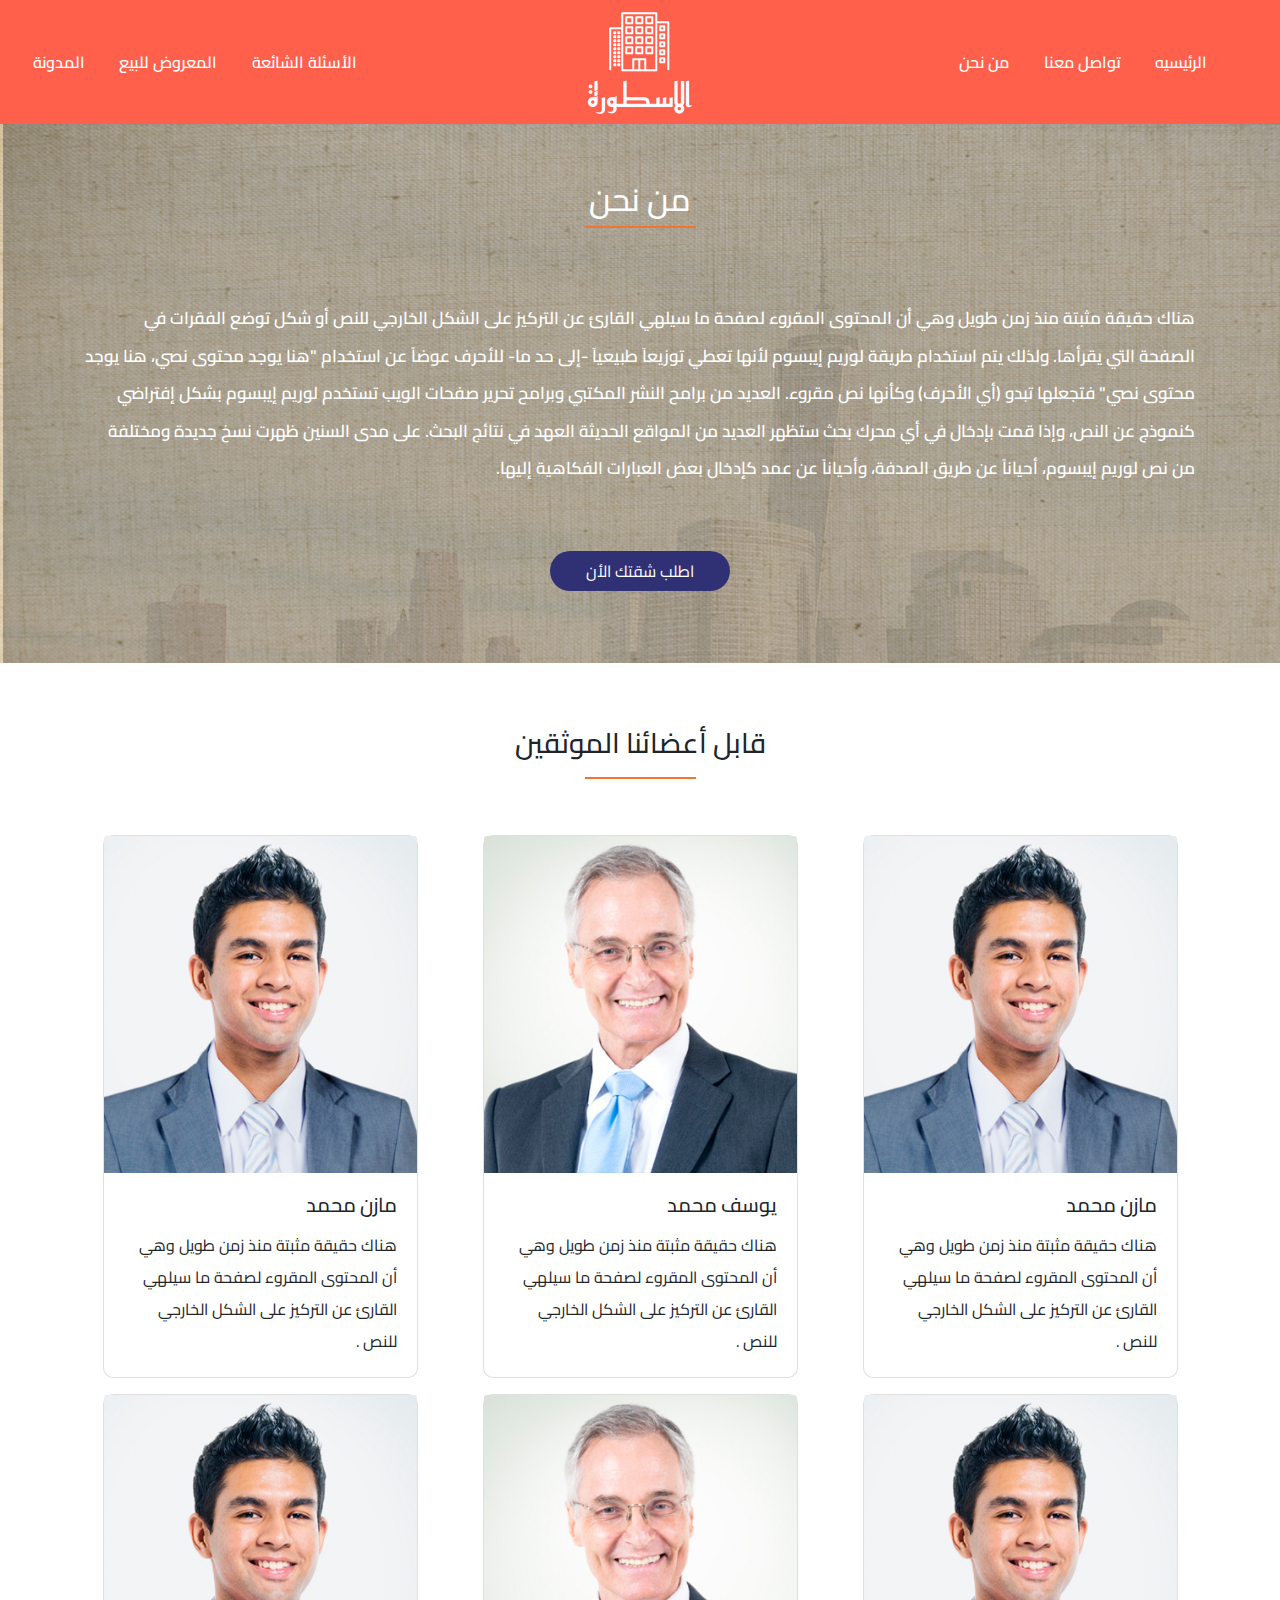
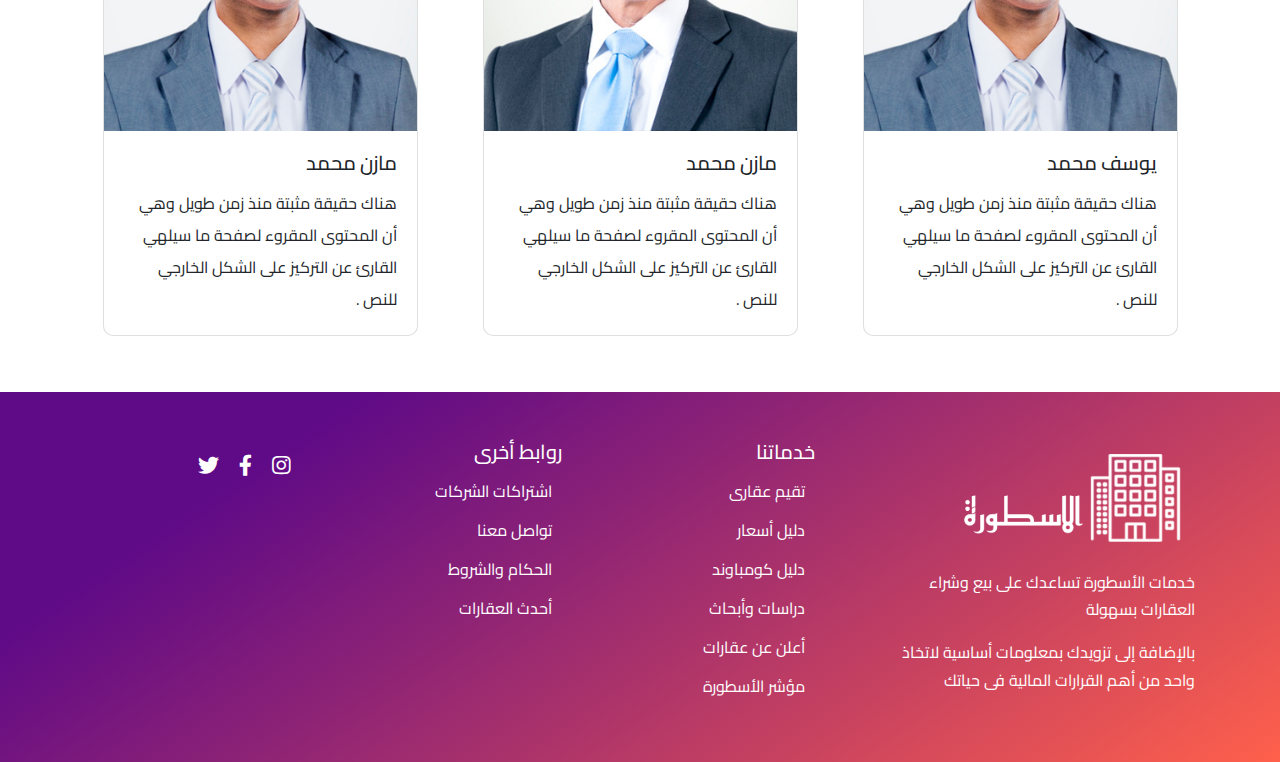
<file: about.html>
<!DOCTYPE html>
<html lang="en">
<head>
    <meta charset="UTF-8">
    <meta name="viewport" content="width=device-width, initial-scale=1.0">
    <meta http-equiv="X-UA-Compatible" content="ie=edge">
   <!--bootstrap file css-->
   <link rel="stylesheet" href="css/bootstrap.min.css">
   <!--google-font-->
   <link href="https://fonts.googleapis.com/css?family=Cairo:400,600,700&display=swap" rel="stylesheet">
    <!--fancybox-->
   <link rel="stylesheet" type="text/css" href="css/jquery.fancybox.min.css">
   <!--main file css-->
   <link rel="stylesheet" href="css/all.min.css">
   <link rel="stylesheet" href="css/style.css">
    <title>الأسطورة</title>
</head>
<body>
    <!--loading page-->
    <div class="loading-page">
        <div class="spinner">
            <div class="dot1"></div>
            <div class="dot2"></div>
        </div>
    </div>
     <!--Main header-->
    <header class="main-header about-header">
        <!--navbar-->
        <nav class="navbar navbar-expand-lg navbar-light">
        <!--logo-->
        <a class="brand2 navbar-brand" href="#"><img src="images/imgs/logo2.png" class="img-fluid" alt="logo-img"/></a>
        <button class="navbar-toggler" type="button" data-toggle="collapse" data-target="#navbarSupportedContent" aria-controls="navbarSupportedContent" aria-expanded="false" aria-label="Toggle navigation">
            <span class="navbar-toggler-icon"></span>
        </button>
        <!--Navbar links-->
        <div class="collapse navbar-collapse" id="navbarSupportedContent">
            <ul class="navbar-nav ml-auto">
                <li class="nav-item active">
                <a class="nav-link" href="index.html">الرئيسيه <span class="sr-only">(current)</span></a>
                </li>
                <li class="nav-item">
                <a class="nav-link" href="#">تواصل معنا</a>
                </li>
                <li class="nav-item">
                <a class="nav-link" href="about.html">من نحن</a>
                </li>
            </ul>
            <ul class="navbar-nav mr-right">
                <li class="nav-item">
                <a class="nav-link" href="popular-asks.html">الأسئلة الشائعة <span class="sr-only">(current)</span></a>
                </li>
                <li class="nav-item">
                <a class="nav-link" href="for-sales.html">المعروض للبيع</a>
                </li>
                <li class="nav-item">
                <a class="nav-link" href="#">المدونة</a>
                </li>
            </ul>        
        </div><!--End Navbar links-->
        </nav><!--End Navbar-->
    </header><!--End Main Header-->
    <!--About section-->
    <section class="about py-5 text-center">
        <div class="container">
            <h2 class="my-2 text-center">من نحن</h2>
            <div class="hr-line mt-1 mb-md-5 mx-auto"></div>
            <p class="py-4 text-right">
            هناك حقيقة مثبتة منذ زمن طويل وهي أن المحتوى المقروء لصفحة ما سيلهي القارئ عن التركيز على
                الشكل الخارجي للنص أو شكل توضع الفقرات في الصفحة التي يقرأها. 
                ولذلك يتم استخدام
                طريقة لوريم إيبسوم لأنها تعطي توزيعاَ طبيعياَ -إلى حد ما- للأحرف عوضاً عن استخدام
                "هنا يوجد محتوى نصي، هنا يوجد محتوى نصي" فتجعلها تبدو (أي الأحرف) وكأنها
                نص مقروء. العديد من برامح النشر المكتبي وبرامح تحرير صفحات الويب تستخدم لوريم إيبسوم بشكل
                إفتراضي كنموذج عن النص، وإذا قمت بإدخال
                في أي محرك بحث ستظهر العديد من المواقع الحديثة العهد في نتائج البحث. على مدى السنين ظهرت نسخ جديدة 
            ومختلفة من نص لوريم إيبسوم، أحياناً عن طريق الصدفة، وأحياناً عن عمد كإدخال بعض العبارات الفكاهية إليها.
            </p>
            <button class="btn btn-bg my-md-4">اطلب شقتك الأن</button>
        </div>
    </section>
    <!--our-team section-->
    <section class="our-team text-right py-5">
        <div class="container">
            <h3 class="text-center my-3">قابل أعضائنا الموثقين</h3>
            <div class="hr-line mt-1 mb-5 mx-auto"></div>
            <div class="row">
                <div class="col-md-4 my-2">
                    <div class="card">
                        <img src="images/imgs/0.jpg" class="card-img-top img-fluid" alt="our-team-img">
                        <div class="card-body">
                            <h5 class="card-title">مازن محمد</h5>
                            <p class="card-text">هناك حقيقة مثبتة منذ زمن طويل وهي أن المحتوى المقروء لصفحة ما سيلهي القارئ عن التركيز على
                                الشكل الخارجي للنص . 
                             </p>
                        </div>
                    </div>
                </div>
                <div class="col-md-4 my-2">
                    <div class="card">
                        <img src="images/imgs/1.jpg" class="card-img-top img-fluid" alt="our-team-img">
                        <div class="card-body">
                            <h5 class="card-title">يوسف محمد</h5>
                            <p class="card-text">هناك حقيقة مثبتة منذ زمن طويل وهي أن المحتوى المقروء لصفحة ما سيلهي القارئ عن التركيز على
                                الشكل الخارجي للنص . 
                                </p>
                        </div>
                    </div>
                </div>
                <div class="col-md-4 my-2">
                    <div class="card">
                        <img src="images/imgs/0.jpg" class="card-img-top img-fluid" alt="our-team-img">
                        <div class="card-body">
                            <h5 class="card-title">مازن محمد</h5>
                            <p class="card-text">هناك حقيقة مثبتة منذ زمن طويل وهي أن المحتوى المقروء لصفحة ما سيلهي القارئ عن التركيز على
                                الشكل الخارجي للنص . 
                                </p>
                        </div>
                    </div>
                </div>
                <div class="col-md-4 my-2">
                    <div class="card">
                        <img src="images/imgs/0.jpg" class="card-img-top img-fluid" alt="our-team-img">
                        <div class="card-body">
                            <h5 class="card-title">يوسف محمد</h5>
                            <p class="card-text">هناك حقيقة مثبتة منذ زمن طويل وهي أن المحتوى المقروء لصفحة ما سيلهي القارئ عن التركيز على
                                الشكل الخارجي للنص . 
                                </p>
                        </div>
                    </div>
                </div>
                <div class="col-md-4 my-2">
                    <div class="card">
                        <img src="images/imgs/1.jpg" class="card-img-top img-fluid" alt="our-team-img">
                        <div class="card-body">
                            <h5 class="card-title">مازن محمد</h5>
                            <p class="card-text">هناك حقيقة مثبتة منذ زمن طويل وهي أن المحتوى المقروء لصفحة ما سيلهي القارئ عن التركيز على
                                الشكل الخارجي للنص . 
                            </p>
                        </div>
                    </div>
                </div>
                <div class="col-md-4 my-2">
                    <div class="card">
                        <img src="images/imgs/0.jpg" class="card-img-top img-fluid" alt="our-team-img">
                        <div class="card-body">
                            <h5 class="card-title">مازن محمد</h5>
                            <p class="card-text">هناك حقيقة مثبتة منذ زمن طويل وهي أن المحتوى المقروء لصفحة ما سيلهي القارئ عن التركيز على
                                الشكل الخارجي للنص . 
                                </p>
                        </div>
                    </div>
                </div>
            </div>
        </div>
    </section>
    <!--footer section-->
    <footer class="py-5 text-right">
        <div class="container">
            <div class="row">
                <div class="col-md-4">
                <img src="images/imgs/footer-logo.png" alt="footer-logo">
                <p>خدمات الأسطورة تساعدك على بيع وشراء العقارات بسهولة</p>
                <p>بالإضافة إلى تزويدك بمعلومات أساسية لاتخاذ واحد من أهم القرارات المالية فى حياتك</p>
                </div>
                <div class="col-md-8">
                <div class="row">
                    <div class="col-md-4">
                        <h5>خدماتنا</h5>
                        <ul class="list-unstyled">
                            <li><a href="">تقيم عقارى</a></li>
                            <li><a href="">دليل أسعار</a></li>
                            <li><a href="">دليل كومباوند</a></li>
                            <li><a href="">دراسات وأبحاث</a></li>
                            <li><a href="">أعلن عن عقارات</a></li>
                            <li><a href="">مؤشر الأسطورة</a></li>
                        </ul>
                    </div>
                        <div class="col-md-4">
                            <h5>روابط أخرى</h5>
                            <ul class="list-unstyled">
                                <li><a href="">اشتراكات الشركات</a></li>
                                <li><a href="">تواصل معنا</a></li>
                                <li><a href="">الحكام والشروط</a></li>
                                <li><a href="">أحدث العقارات</a></li>
                            </ul>
                        </div>
                    <div class="col-md-4">
                        <ul class="list-unstyled">
                            <li class="d-inline-block mx-2"><a class="insta" href=""><i class="fab fa-instagram"></i></a></li>
                            <li class="d-inline-block mx-2"><a class="facebook" href=""><i class="fab fa-facebook-f"></i></a></li>
                            <li class="d-inline-block mx-2"><a class="twitter" href=""><i class="fab fa-twitter"></i></a></li>
                        </ul>
                    </div>
                </div>
            </div><!--End row-->
        </div><!--End container-->
    </footer><!--End footer-->
    <!--jquery/bootstrap/main file js-->
    <script src="js/jquery-3.3.1.min.js"></script>
    <script src="js/rangeslider.min.js"></script>
    <script src="js/jquery.fancybox.min.js"></script>
    <script src="js/popper.min.js"></script>
    <script src="js/bootstrap.min.js"></script>
    <script src="js/main.js"></script>
</body>
</html>
</file>
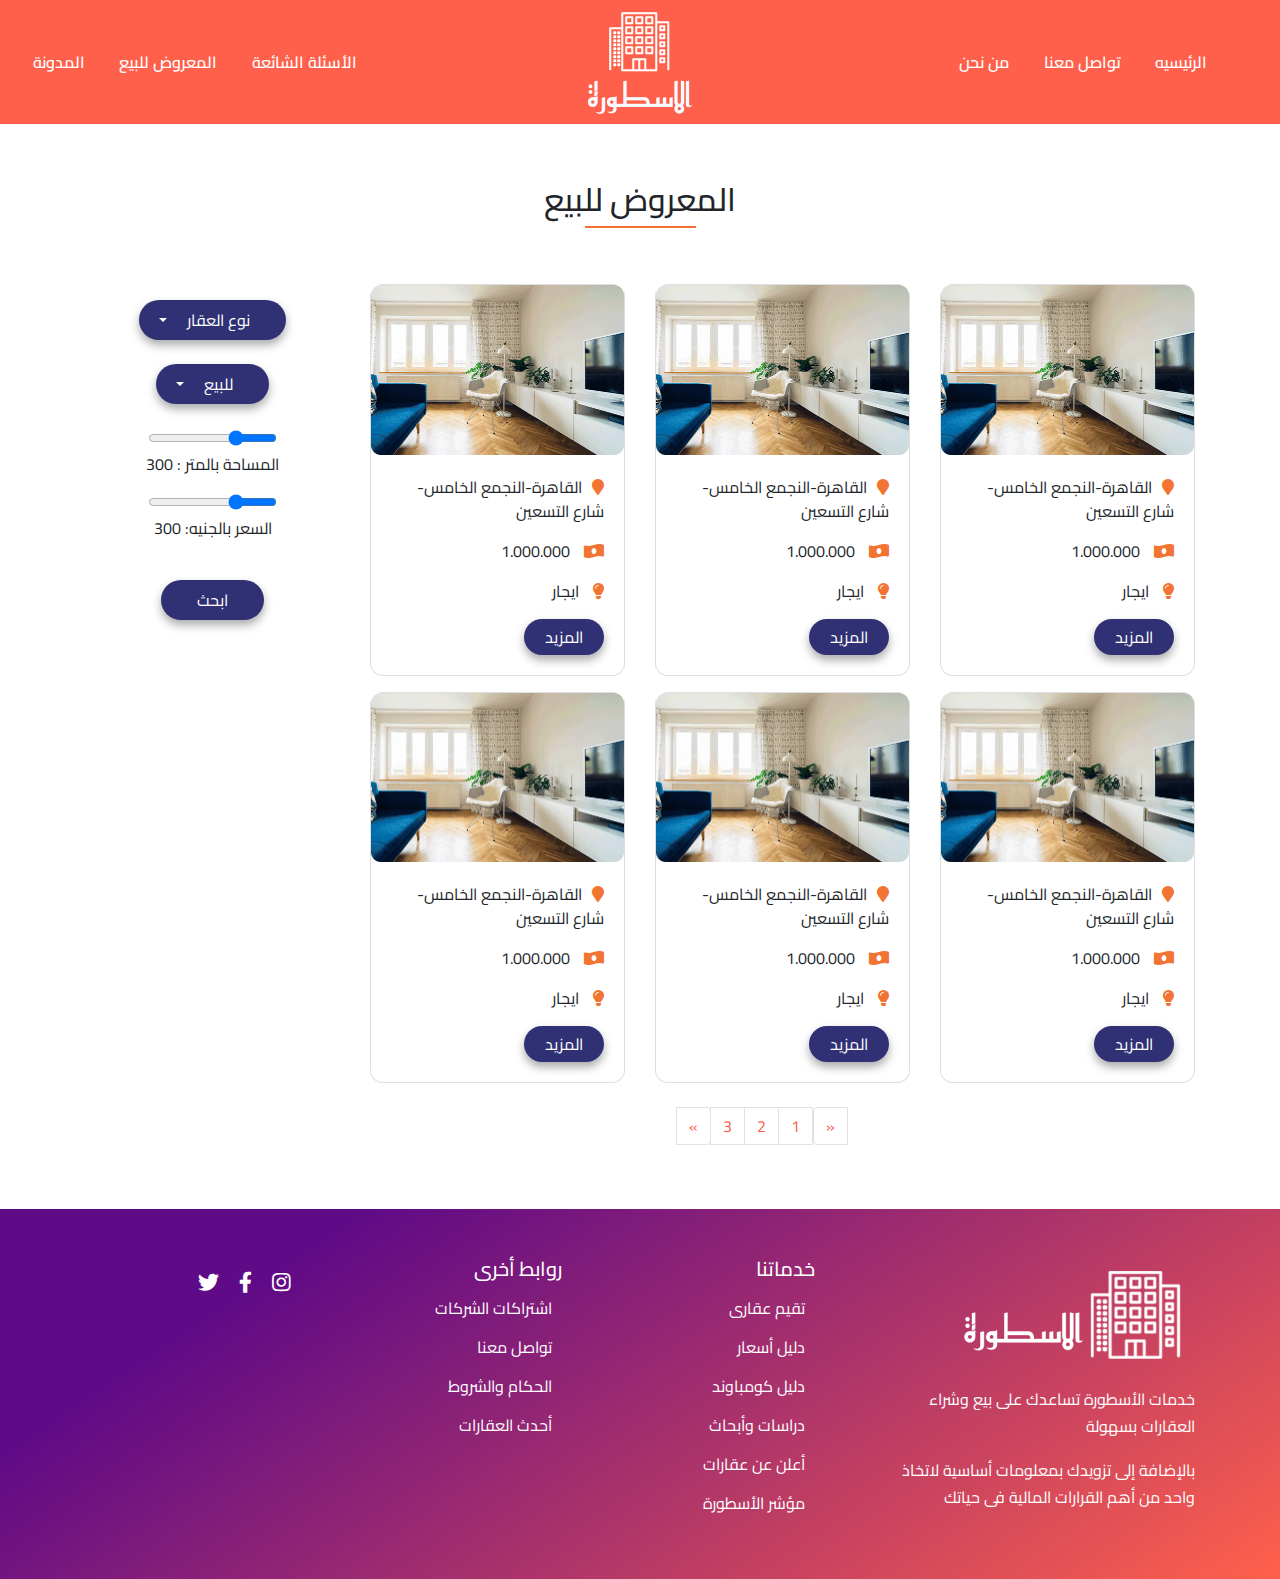
<file: for-sales.html>
<!DOCTYPE html>
<html lang="en">
<head>
    <meta charset="UTF-8">
    <meta name="viewport" content="width=device-width, initial-scale=1.0">
    <meta http-equiv="X-UA-Compatible" content="ie=edge">
    <!--bootstrap file css-->
    <link rel="stylesheet" href="css/bootstrap.min.css">
    <!--google-font-->
    <link href="https://fonts.googleapis.com/css?family=Cairo:400,600,700&display=swap" rel="stylesheet">
     <!--fancybox-->
    <link rel="stylesheet" type="text/css" href="css/jquery.fancybox.min.css">
    <!--main file css-->
    <link rel="stylesheet" href="css/all.min.css">
    <link rel="stylesheet" href="css/style.css">
    <title>الأسطورة</title>
</head>
<body>
    <!--loading page-->
    <div class="loading-page">
        <div class="spinner">
            <div class="dot1"></div>
            <div class="dot2"></div>
        </div>
    </div>
    <!--Main header-->
    <header class="main-header about-header">
        <!--navbar-->
        <nav class="navbar navbar-expand-lg navbar-light">
        <!--logo-->
        <a class="brand2 navbar-brand" href="#"><img src="images/imgs/logo2.png" class="img-fluid" alt="logo-img"/></a>
        <button class="navbar-toggler" type="button" data-toggle="collapse" data-target="#navbarSupportedContent" aria-controls="navbarSupportedContent" aria-expanded="false" aria-label="Toggle navigation">
            <span class="navbar-toggler-icon"></span>
        </button>
        <!--Navbar links-->
        <div class="collapse navbar-collapse" id="navbarSupportedContent">
            <ul class="navbar-nav ml-auto">
                <li class="nav-item active">
                <a class="nav-link" href="index.html">الرئيسيه <span class="sr-only">(current)</span></a>
                </li>
                <li class="nav-item">
                <a class="nav-link" href="#">تواصل معنا</a>
                </li>
                <li class="nav-item">
                <a class="nav-link" href="about.html">من نحن</a>
                </li>
            </ul>
            <ul class="navbar-nav mr-right">
                <li class="nav-item">
                <a class="nav-link" href="popular-asks.html">الأسئلة الشائعة <span class="sr-only">(current)</span></a>
                </li>
                <li class="nav-item">
                <a class="nav-link" href="for-sales.html">المعروض للبيع</a>
                </li>
                <li class="nav-item">
                <a class="nav-link" href="#">المدونة</a>
                </li>
            </ul>        
        </div><!--End Navbar links-->
        </nav><!--End Navbar-->
    </header><!--End Main Header-->
    <!--items-for-sale section-->
    <section class="items-for-sale py-5 text-right">
        <div class="container">
            <h2 class="my-2 text-center">المعروض للبيع</h2>
            <div class="hr-line mt-1 mb-5 mx-auto"></div>
            <div class="row">
                <div class="col-md-9">
                    <div class="row">
                        <div class="col-md-6 col-lg-4 py-2">
                            <div class="card">
                                <img src="images/imgs/sell.gif" class="card-img-top img-fluid" alt="for-sell">
                                <div class="card-body">
                                    <address><i class="fas fa-map-marker"></i><span>القاهرة-النجمع الخامس-شارع التسعين</span></address>
                                    <p><i class="fas fa-money-bill-wave-alt"></i><span> 1.000.000</span></p>
                                    <p><i class="fas fa-lightbulb"></i><span> ايجار</span></p>
                                    <a href="land-mark.html" class="btn btn-bg">المزيد</a>
                                </div>
                            </div>
                        </div>
                        <div class="col-md-6 col-lg-4 py-2">
                            <div class="card">
                                <img src="images/imgs/sell.gif" class="card-img-top img-fluid" alt="for-sell">
                                <div class="card-body">
                                    <address><i class="fas fa-map-marker"></i><span>القاهرة-النجمع الخامس-شارع التسعين</span></address>
                                    <p><i class="fas fa-money-bill-wave-alt"></i><span> 1.000.000</span></p>
                                    <p><i class="fas fa-lightbulb"></i><span> ايجار</span></p>
                                    <a href="land-mark.html" class="btn btn-bg">المزيد</a>
                                </div>
                            </div>
                        </div>
                        <div class="col-md-6 col-lg-4 py-2">
                            <div class="card">
                                <img src="images/imgs/sell.gif" class="card-img-top img-fluid" alt="for-sell">
                                <div class="card-body">
                                    <address><i class="fas fa-map-marker"></i><span>القاهرة-النجمع الخامس-شارع التسعين</span></address>
                                    <p><i class="fas fa-money-bill-wave-alt"></i><span> 1.000.000</span></p>
                                    <p><i class="fas fa-lightbulb"></i><span> ايجار</span></p>
                                    <a href="land-mark.html" class="btn btn-bg">المزيد</a>
                                </div>
                            </div>
                        </div>
                        <div class="col-md-6 col-lg-4 py-2">
                            <div class="card">
                                <img src="images/imgs/sell.gif" class="card-img-top img-fluid" alt="for-sell">
                                <div class="card-body">
                                    <address><i class="fas fa-map-marker"></i><span>القاهرة-النجمع الخامس-شارع التسعين</span></address>
                                    <p><i class="fas fa-money-bill-wave-alt"></i><span> 1.000.000</span></p>
                                    <p><i class="fas fa-lightbulb"></i><span> ايجار</span></p>
                                    <a href="land-mark.html" class="btn btn-bg">المزيد</a>
                                </div>
                            </div>
                        </div>
                        <div class="col-md-6 col-lg-4 py-2">
                            <div class="card">
                                <img src="images/imgs/sell.gif" class="card-img-top img-fluid" alt="for-sell">
                                <div class="card-body">
                                    <address><i class="fas fa-map-marker"></i><span>القاهرة-النجمع الخامس-شارع التسعين</span></address>
                                    <p><i class="fas fa-money-bill-wave-alt"></i><span> 1.000.000</span></p>
                                    <p><i class="fas fa-lightbulb"></i><span> ايجار</span></p>
                                    <a href="land-mark.html" class="btn btn-bg">المزيد</a>
                                </div>
                            </div>
                        </div>
                        <div class="col-md-6 col-lg-4 py-2">
                            <div class="card">
                                <img src="images/imgs/sell.gif" class="card-img-top img-fluid" alt="for-sell">
                                <div class="card-body">
                                    <address><i class="fas fa-map-marker"></i><span>القاهرة-النجمع الخامس-شارع التسعين</span></address>
                                    <p><i class="fas fa-money-bill-wave-alt"></i><span> 1.000.000</span></p>
                                    <p><i class="fas fa-lightbulb"></i><span> ايجار</span></p>
                                    <a href="land-mark.html" class="btn btn-bg">المزيد</a>
                                </div>
                            </div>
                        </div>
                    </div><!--End row-->
                     <!--pagination-->
                     <nav aria-label="Page navigation example">
                        <ul class="pagination justify-content-center my-3">
                            <li class="page-item">
                            <a class="page-link" href="#" aria-label="Previous">
                                <span aria-hidden="true">&laquo;</span>
                            </a>
                            </li>
                            <li class="page-item"><a class="page-link" href="#">1</a></li>
                            <li class="page-item"><a class="page-link" href="#">2</a></li>
                            <li class="page-item"><a class="page-link" href="#">3</a></li>
                            <li class="page-item">
                            <a class="page-link" href="#" aria-label="Next">
                                <span aria-hidden="true">&raquo;</span>
                            </a>
                            </li>
                        </ul>
                    </nav>
                </div><!--End col-md-9-->
                <div class="col-md-3 text-center">
                    <div class="text-center my-4">
                        <button class="btn btn-bg dropdown-toggle" data-toggle="dropdown" aria-haspopup="true" aria-expanded="false">
                            نوع العقار</button>
                        <div class="dropdown-menu text-right">
                            <a class="dropdown-item" href="#">شقق</a>
                            <a class="dropdown-item" href="#">فيلات</a>
                            <a class="dropdown-item" href="#">شاليهات</a>
                            <a class="dropdown-item" href="#">سكنى</a>
                            <a class="dropdown-item" href="#">كومباوند</a>
                        </div>
                    </div>
                    <div class="text-center my-4">
                        <button class="btn btn-bg dropdown-toggle" data-toggle="dropdown" aria-haspopup="true" aria-expanded="false">
                                للبيع</button>
                        <div class="dropdown-menu text-right">
                            <a class="dropdown-item" href="#">للبيع</a>
                            <a class="dropdown-item" href="#">للإيجار</a>
                        </div>
                    </div>
                    <div><input id="inpDistance" type="range" min="10" max="1000" step="10" value="300" data-orientation="vertical" />
                        <p id="outputDist"></p>
                    </div>
                    <div><input id="inpPrice" type="range" min="10" max="1000" step="10" value="300" data-orientation="vertical" />
                        <p id="outputPrice"></p>
                    </div>
                    <div class="text-center"><a href="services.html" class="btn btn-bg my-4">ابحث</a></div>
                </div>
            </div><!--End row-->
        </div><!--End Container-->
    </section><!--End section-->
    <!--footer section-->
    <footer class="py-5 text-right">
        <div class="container">
          <div class="row">
            <div class="col-md-4">
              <img src="images/imgs/footer-logo.png" alt="footer-logo">
              <p>خدمات الأسطورة تساعدك على بيع وشراء العقارات بسهولة</p>
              <p>بالإضافة إلى تزويدك بمعلومات أساسية لاتخاذ واحد من أهم القرارات المالية فى حياتك</p>
            </div>
            <div class="col-md-8">
                <div class="row">
                    <div class="col-md-4">
                        <h5>خدماتنا</h5>
                        <ul class="list-unstyled">
                            <li><a href="">تقيم عقارى</a></li>
                            <li><a href="">دليل أسعار</a></li>
                            <li><a href="">دليل كومباوند</a></li>
                            <li><a href="">دراسات وأبحاث</a></li>
                            <li><a href="">أعلن عن عقارات</a></li>
                            <li><a href="">مؤشر الأسطورة</a></li>
                        </ul>
                    </div>
                    <div class="col-md-4">
                        <h5>روابط أخرى</h5>
                        <ul class="list-unstyled">
                            <li><a href="">اشتراكات الشركات</a></li>
                            <li><a href="">تواصل معنا</a></li>
                            <li><a href="">الحكام والشروط</a></li>
                            <li><a href="">أحدث العقارات</a></li>
                        </ul>
                    </div>
                    <div class="col-md-4">
                        <ul class="list-unstyled">
                            <li class="d-inline-block mx-2"><a class="insta" href=""><i class="fab fa-instagram"></i></a></li>
                            <li class="d-inline-block mx-2"><a class="facebook" href=""><i class="fab fa-facebook-f"></i></a></li>
                            <li class="d-inline-block mx-2"><a class="twitter" href=""><i class="fab fa-twitter"></i></a></li>
                        </ul>
                    </div>
                </div><!--End row-->
            </div><!--End col-md-8-->
          </div><!--End row-->
        </div><!--End container-->
    </footer><!--End footer-->
    <!--jquery/bootstrap/main file js-->
    <script src="js/jquery-3.3.1.min.js"></script>
    <script src="js/rangeslider.min.js"></script>
    <script src="js/popper.min.js"></script>
    <script src="js/bootstrap.min.js"></script>
    <script src="js/main.js"></script>
</body>
</html>
</file>
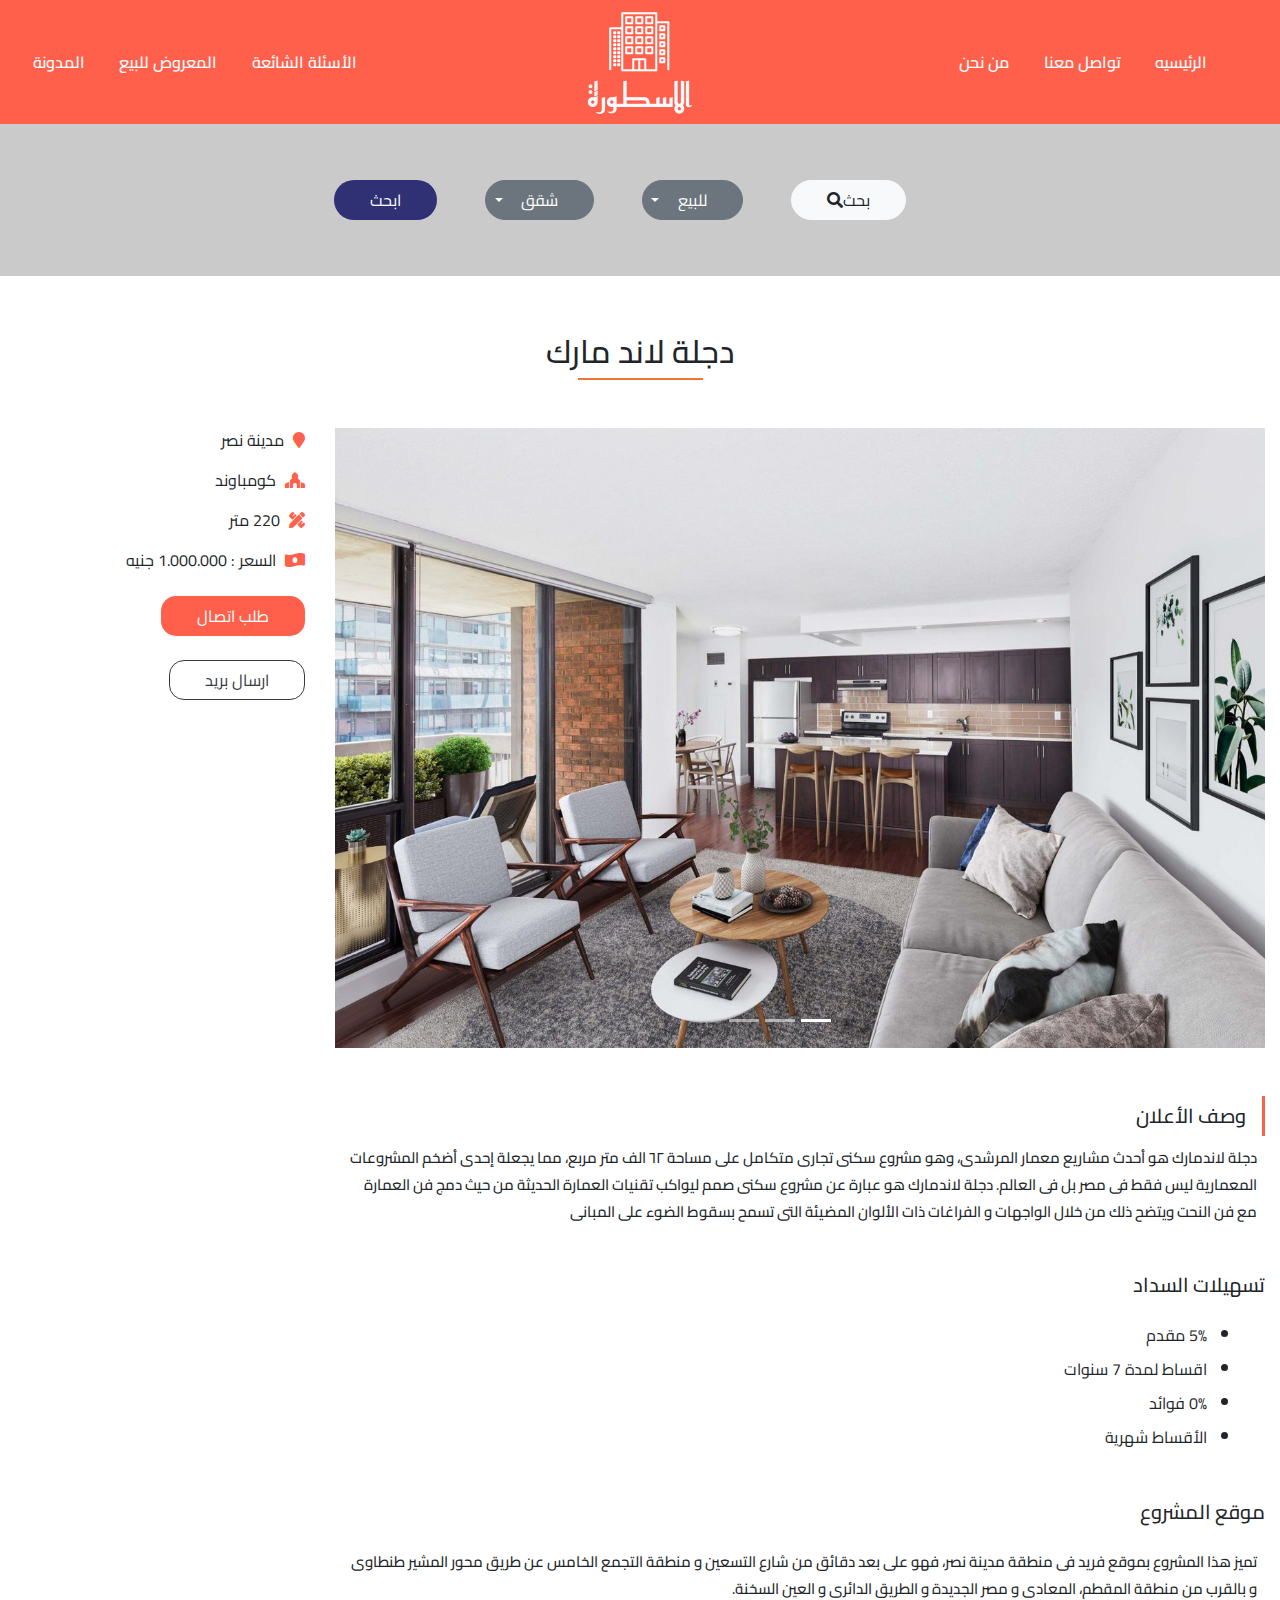
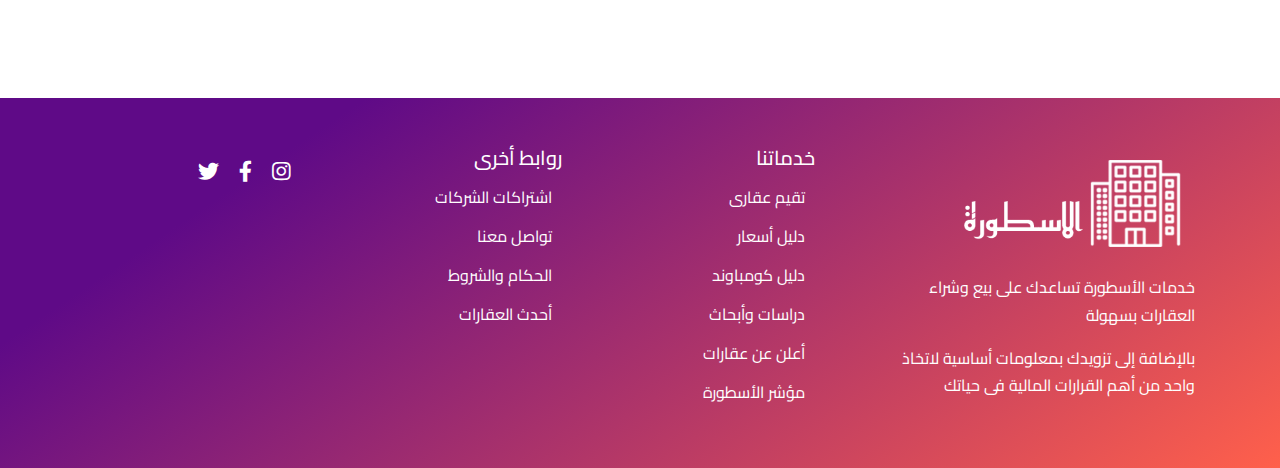
<file: land-mark.html>
<!DOCTYPE html>
<html lang="en">
<head>
    <meta charset="UTF-8">
    <meta name="viewport" content="width=device-width, initial-scale=1.0">
    <meta http-equiv="X-UA-Compatible" content="ie=edge">
    <!--bootstrap file css-->
    <link rel="stylesheet" href="css/bootstrap.min.css">
    <!--google-font-->
    <link href="https://fonts.googleapis.com/css?family=Cairo:400,600,700&display=swap" rel="stylesheet">
     <!--fancybox-->
    <link rel="stylesheet" type="text/css" href="css/jquery.fancybox.min.css">
    <!--main file css-->
    <link rel="stylesheet" href="css/all.min.css">
    <link rel="stylesheet" href="css/style.css">
    <title>الأسطورة</title>
</head>
<body>
  <!--loading page-->
  <div class="loading-page">
    <div class="spinner">
        <div class="dot1"></div>
        <div class="dot2"></div>
    </div>
  </div>
  <!--Main header-->
  <header class="main-header about-header">
    <!--navbar-->
    <nav class="navbar navbar-expand-lg navbar-light">
      <!--logo-->
      <a class="brand2 navbar-brand" href="#"><img src="images/imgs/logo2.png" class="img-fluid" alt="logo-img"/></a>
      <button class="navbar-toggler" type="button" data-toggle="collapse" data-target="#navbarSupportedContent" aria-controls="navbarSupportedContent" aria-expanded="false" aria-label="Toggle navigation">
          <span class="navbar-toggler-icon"></span>
      </button>
      <!--Navbar links-->
      <div class="collapse navbar-collapse" id="navbarSupportedContent">
        <ul class="navbar-nav ml-auto">
          <li class="nav-item active">
          <a class="nav-link" href="index.html">الرئيسيه <span class="sr-only">(current)</span></a>
          </li>
          <li class="nav-item">
          <a class="nav-link" href="#">تواصل معنا</a>
          </li>
          <li class="nav-item">
          <a class="nav-link" href="about.html">من نحن</a>
          </li>
        </ul>
        <ul class="navbar-nav mr-right">
          <li class="nav-item">
            <a class="nav-link" href="popular-asks.html">الأسئلة الشائعة <span class="sr-only">(current)</span></a>
          </li>
          <li class="nav-item">
            <a class="nav-link" href="for-sales.html">المعروض للبيع</a>
          </li>
          <li class="nav-item">
            <a class="nav-link" href="#">المدونة</a>
          </li>
        </ul>        
      </div><!--End Navbar links-->
    </nav><!--End Navbar-->
  </header><!--End Main Header-->
  <!--search Header-->
  <section class="search py-5">
    <div class="container">
      <ul class="nav justify-content-center">
        <li class="nav-item mx-4 my-2">
          <a class="nav-link btn btn-light" href="#">بحث<i class="fas fa-search"></i></a>
        </li>
        <li class="nav-item mx-4 dropdown my-2">
          <a class="nav-link btn btn-secondary dropdown-toggle" href="#" id="navbarDropdown" role="button" data-toggle="dropdown" aria-haspopup="true" aria-expanded="false">
            للبيع</a>
          <div class="dropdown-menu text-right" aria-labelledby="navbarDropdown">
            <a class="dropdown-item" href="#">للبيع</a>
            <a class="dropdown-item" href="#">للإيجار</a>
          </div>
        </li>
        <li class="nav-item mx-4 my-2 dropdown">
          <a class="nav-link btn btn-secondary dropdown-toggle" href="#" id="navbarDropdown" role="button" data-toggle="dropdown" aria-haspopup="true" aria-expanded="false">
            شقق</a>
          <div class="dropdown-menu text-right" aria-labelledby="navbarDropdown">
            <a class="dropdown-item" href="#">شقق</a>
            <a class="dropdown-item" href="#">فيلات</a>
            <a class="dropdown-item" href="#">شاليهات</a>
          </div>
        </li>
        <li class="nav-item mx-4 my-2">
          <a class="btn btn-bg" href="#">ابحث</a>
        </li>
      </ul>
    </div>
  </section>
  <!--land-mark section-->
  <section class="land-mark py-5 text-center">
    <div class="container-fluid">
      <h2 class="my-2 text-center">دجلة لاند مارك</h2>
      <div class="hr-line mt-1 mb-5 mx-auto"></div>
      <div class="row">
        <div class="col-md-9">
          <div id="carouselExampleIndicators" class="carousel slide" data-ride="carousel">
            <ol class="carousel-indicators">
              <li data-target="#carouselExampleIndicators" data-slide-to="0" class="active"></li>
              <li data-target="#carouselExampleIndicators" data-slide-to="1"></li>
              <li data-target="#carouselExampleIndicators" data-slide-to="2"></li>
            </ol>
            <div class="carousel-inner">
              <div class="carousel-item active">
                <img src="images/imgs/landmark1.jpg" class="d-block w-100 img-fluid" alt="...">
              </div>
              <div class="carousel-item">
                <img src="images/imgs/landmark2.jpg" class="d-block w-100 img-fluid" alt="...">
              </div>
              <div class="carousel-item">
                <img src="images/imgs/landmark3.jpg" class="d-block w-100 img-fluid" alt="...">
              </div>
            </div>
          </div>
          <div class="land-mark-details my-5 overflow-hidden text-right">
            <h5 class="px-3 py-2">وصف الأعلان</h5>
            <p class="px-2">دجلة لاندمارك هو أحدث مشاريع معمار المرشدى، وهو مشروع سكنى تجارى متكامل على مساحة ٦٢ الف متر مربع،
              مما يجعلة إحدى أضخم المشروعات المعمارية ليس فقط فى مصر بل فى العالم. دجلة لاندمارك هو عبارة عن مشروع سكنى
              صمم ليواكب تقنيات العمارة الحديثة من حيث دمج فن العمارة مع فن النحت ويتضح ذلك من خلال الواجهات
                و الفراغات ذات الألوان المضيئة التى تسمح بسقوط الضوء على المبانى
            </p>
            <h5 class="mt-5 mb-4">تسهيلات السداد</h5>
            <ul class="mx-2">
              <li>5% مقدم</li>
              <li>اقساط لمدة 7 سنوات</li>
              <li>0% فوائد</li>
              <li>الأقساط شهرية</li>
            </ul>
            <h5 class="mt-5 mb-4">موقع المشروع</h5>
            <p class="px-2">تميز هذا المشروع بموقع فريد فى منطقة مدينة نصر، فهو على بعد دقائق من شارع التسعين
                و منطقة التجمع الخامس عن طريق محور المشير طنطاوى 
                و بالقرب من منطقة المقطم، المعادى و مصر الجديدة و الطريق الدائرى و العين السخنة.
            </p>
          </div>
        </div>
        <div class="col-md-3">
          <div class="land-info">
            <p class="text-right"><i class="fas fa-map-marker"></i><span> مدينة نصر</span></p>
            <p class="text-right"><i class="fas fa-place-of-worship"></i><span> كومباوند</span></p>
            <p class="text-right"><i class="fas fa-pencil-ruler"></i><span> 220 متر</span></p>
            <p class="text-right"><i class="fas fa-money-bill-wave-alt"></i><span> السعر : 1.000.000 جنيه</span></p>
            <button type="button" class="btn btn-bg2 my-4 d-block">طلب اتصال</button>
            <button type="button" class="btn btn-outline-dark my-4 d-block">ارسال بريد</button>
          </div>
        </div>
      </div>
    </div><!--End Container-->
  </section><!--End section-->
  <!--footer section-->
  <footer class="py-5 text-right">
    <div class="container">
      <div class="row">
        <div class="col-md-4">
          <img src="images/imgs/footer-logo.png" alt="footer-logo">
          <p>خدمات الأسطورة تساعدك على بيع وشراء العقارات بسهولة</p>
          <p>بالإضافة إلى تزويدك بمعلومات أساسية لاتخاذ واحد من أهم القرارات المالية فى حياتك</p>
        </div>
        <div class="col-md-8">
          <div class="row">
            <div class="col-md-4">
              <h5>خدماتنا</h5>
              <ul class="list-unstyled">
                <li><a href="">تقيم عقارى</a></li>
                <li><a href="">دليل أسعار</a></li>
                <li><a href="">دليل كومباوند</a></li>
                <li><a href="">دراسات وأبحاث</a></li>
                <li><a href="">أعلن عن عقارات</a></li>
                <li><a href="">مؤشر الأسطورة</a></li>
              </ul>
            </div>
            <div class="col-md-4">
              <h5>روابط أخرى</h5>
              <ul class="list-unstyled">
                <li><a href="">اشتراكات الشركات</a></li>
                <li><a href="">تواصل معنا</a></li>
                <li><a href="">الحكام والشروط</a></li>
                <li><a href="">أحدث العقارات</a></li>
              </ul>
            </div>
            <div class="col-md-4">
              <ul class="list-unstyled">
                <li class="d-inline-block mx-2"><a class="insta" href=""><i class="fab fa-instagram"></i></a></li>
                <li class="d-inline-block mx-2"><a class="facebook" href=""><i class="fab fa-facebook-f"></i></a></li>
                <li class="d-inline-block mx-2"><a class="twitter" href=""><i class="fab fa-twitter"></i></a></li>
              </ul>
            </div>
          </div>
        </div>
      </div><!--End row-->
    </div><!--End container-->
  </footer><!--End footer-->
  <!--jquery/bootstrap/main file js-->
  <script src="js/jquery-3.3.1.min.js"></script>
  <script src="js/rangeslider.min.js"></script>
  <script src="js/jquery.fancybox.min.js"></script>
  <script src="js/popper.min.js"></script>
  <script src="js/bootstrap.min.js"></script>
  <script src="js/main.js"></script>
</body>
</html>
</file>
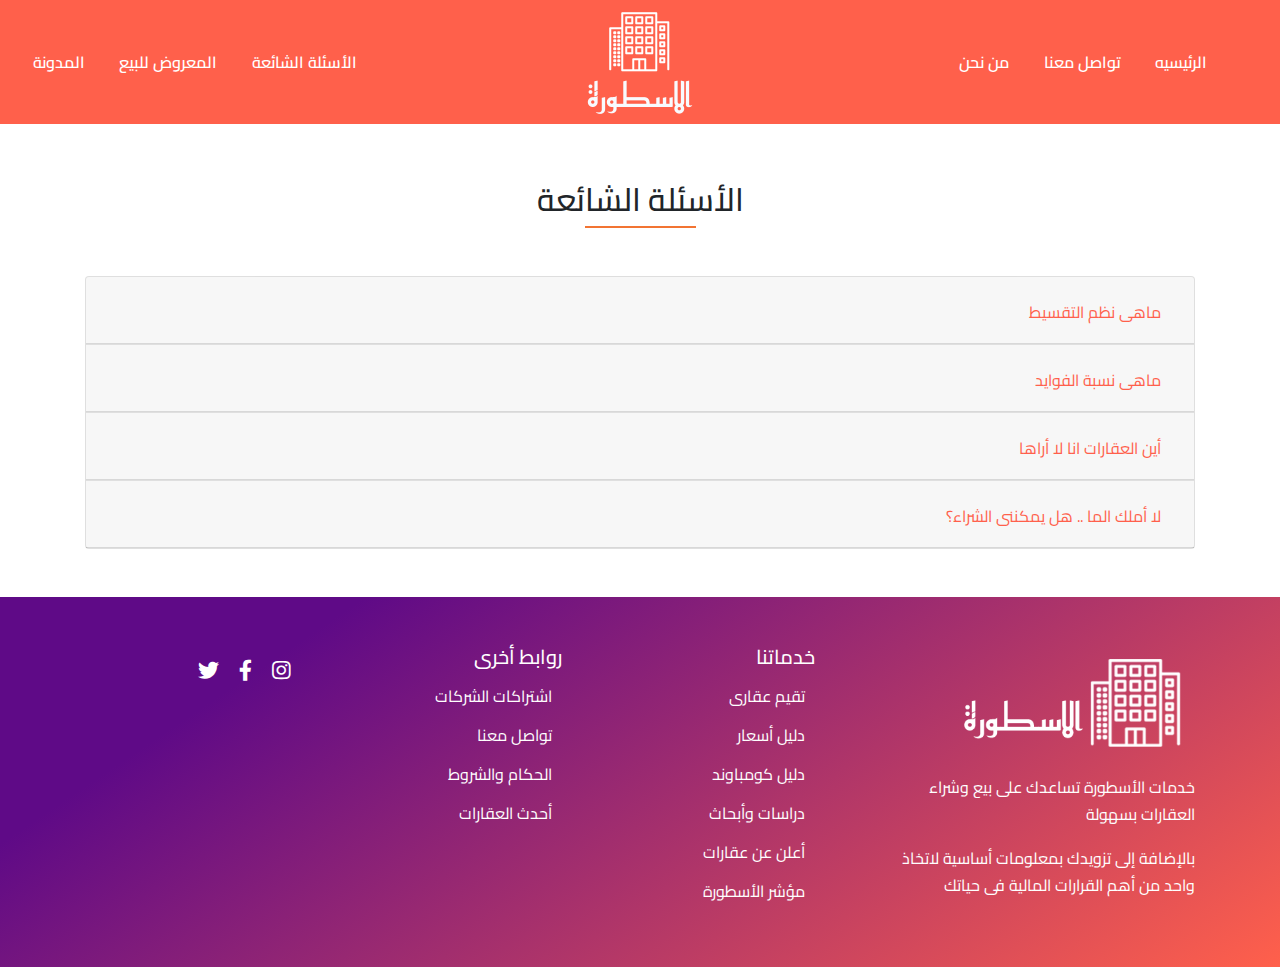
<file: popular-asks.html>
<!DOCTYPE html>
<html lang="en">
<head>
    <meta charset="UTF-8">
    <meta name="viewport" content="width=device-width, initial-scale=1.0">
    <meta http-equiv="X-UA-Compatible" content="ie=edge">
    <!--bootstrap file css-->
    <link rel="stylesheet" href="css/bootstrap.min.css">
    <!--google-font-->
    <link href="https://fonts.googleapis.com/css?family=Cairo:400,600,700&display=swap" rel="stylesheet">
     <!--fancybox-->
    <link rel="stylesheet" type="text/css" href="css/jquery.fancybox.min.css">
    <!--main file css-->
    <link rel="stylesheet" href="css/all.min.css">
    <link rel="stylesheet" href="css/style.css">
    <title>الأسطورة</title>
</head>
<body>
  <!--loading page-->
  <div class="loading-page">
    <div class="spinner">
        <div class="dot1"></div>
        <div class="dot2"></div>
    </div>
</div>
  <!--Main header-->
  <header class="main-header asks-header">
    <!--navbar-->
    <nav class="navbar navbar-expand-lg navbar-light">
    <!--logo-->
    <a class="brand2 navbar-brand" href="#"><img src="images/imgs/logo2.png" class="img-fluid" alt="logo-img"/></a>
    <button class="navbar-toggler" type="button" data-toggle="collapse" data-target="#navbarSupportedContent" aria-controls="navbarSupportedContent" aria-expanded="false" aria-label="Toggle navigation">
        <span class="navbar-toggler-icon"></span>
    </button>
    <!--Navbar links-->
    <div class="collapse navbar-collapse" id="navbarSupportedContent">
      <ul class="navbar-nav ml-auto">
        <li class="nav-item active">
        <a class="nav-link" href="index.html">الرئيسيه <span class="sr-only">(current)</span></a>
        </li>
        <li class="nav-item">
        <a class="nav-link" href="#">تواصل معنا</a>
        </li>
        <li class="nav-item">
        <a class="nav-link" href="about.html">من نحن</a>
        </li>
      </ul>
      <ul class="navbar-nav mr-right">
        <li class="nav-item">
        <a class="nav-link" href="popular-asks.html">الأسئلة الشائعة <span class="sr-only">(current)</span></a>
        </li>
        <li class="nav-item">
        <a class="nav-link" href="for-sales.html">المعروض للبيع</a>
        </li>
        <li class="nav-item">
        <a class="nav-link" href="#">المدونة</a>
        </li>
      </ul>        
    </div><!--End Navbar links-->
  </nav><!--End Navbar-->
</header><!--End Main Header-->
<!--Asks section-->
<section class="pop-asks py-5 text-right">
  <div class="container">
    <h2 class="my-2 text-center">الأسئلة الشائعة</h2>
    <div class="hr-line mt-1 mb-5 mx-auto"></div>
    <!--collaps-group-->
    <div class="accordion" id="accordionExample">
      <div class="card">
        <div class="card-header" id="headingOne">
          <h2 class="mb-0">
            <button class="btn btn-link" type="button" data-toggle="collapse" data-target="#collapseOne" aria-expanded="true" aria-controls="collapseOne">
              ماهى نظم التقسيط
            </button>
          </h2>
        </div>
        <div id="collapseOne" class="collapse" aria-labelledby="headingOne" data-parent="#accordionExample">
          <div class="card-body">
          هناك حقيقة مثبتة منذ زمن طويل وهي أن المحتوى المقروء لصفحة ما سيلهي القارئ عن التركيز
              على الشكل الخارجي للنص أو شكل توضع الفقرات في الصفحة التي يقرأها.
              ولذلك يتم استخدام طريقة لوريم إيبسوم لأنها تعطي توزيعاَ طبيعياَ                   
          </div>
        </div>
      </div>
        <div class="card">
        <div class="card-header" id="headingTwo">
          <h2 class="mb-0">
            <button class="btn btn-link collapsed" type="button" data-toggle="collapse" data-target="#collapseTwo" aria-expanded="false" aria-controls="collapseTwo">
              ماهى نسبة الفوايد
            </button>
          </h2>
        </div>
        <div id="collapseTwo" class="collapse" aria-labelledby="headingTwo" data-parent="#accordionExample">
          <div class="card-body">
          هناك حقيقة مثبتة منذ زمن طويل وهي أن المحتوى المقروء لصفحة ما سيلهي القارئ عن التركيز على الشكل الخارجي
              للنص أو شكل توضع الفقرات في الصفحة التي يقرأها. ولذلك يتم استخدام طريقة لوريم إيبسوم لأنها تعطي توزيعاَ طبيعياَ
          </div>
        </div>
      </div>
      <div class="card">
        <div class="card-header" id="headingThree">
          <h2 class="mb-0">
          <button class="btn btn-link" type="button" data-toggle="collapse" data-target="#collapseThree" aria-expanded="false" aria-controls="collapseThree">
                  أين العقارات انا لا أراها
          </button>
          </h2>
        </div>
        <div id="collapseThree" class="collapse" aria-labelledby="headingOne" data-parent="#accordionExample">
          <div class="card-body">
            هناك حقيقة مثبتة منذ زمن طويل وهي أن المحتوى المقروء لصفحة ما سيلهي القارئ عن التركيز
                على الشكل الخارجي للنص أو شكل توضع الفقرات في الصفحة التي يقرأها.
                ولذلك يتم استخدام طريقة لوريم إيبسوم لأنها تعطي توزيعاَ طبيعياَ                   
          </div>
        </div>
      </div>
      <div class="card">
        <div class="card-header" id="headingFour">
          <h2 class="mb-0">
            <button class="btn btn-link collapsed" type="button" data-toggle="collapse" data-target="#collapseFour" aria-expanded="false" aria-controls="collapseFour">
              لا أملك الما .. هل يمكننى الشراء؟
            </button>
          </h2>
        </div>
        <div id="collapseFour" class="collapse" aria-labelledby="headingThree" data-parent="#accordionExample">
          <div class="card-body">
          هناك حقيقة مثبتة منذ زمن طويل وهي أن المحتوى المقروء لصفحة ما سيلهي القارئ عن التركيز على الشكل الخارجي
              للنص أو شكل توضع الفقرات في الصفحة التي يقرأها. ولذلك يتم استخدام طريقة لوريم إيبسوم لأنها تعطي توزيعاَ طبيعياَ
          </div>
        </div>
      </div>
    </div><!--End collaps group-->
  </div><!--End container-->
</section><!--End Asks section-->
<!--footer section-->
<footer class="py-5 text-right">
  <div class="container">
    <div class="row">
      <div class="col-md-4">
      <img src="images/imgs/footer-logo.png" alt="footer-logo">
      <p>خدمات الأسطورة تساعدك على بيع وشراء العقارات بسهولة</p>
      <p>بالإضافة إلى تزويدك بمعلومات أساسية لاتخاذ واحد من أهم القرارات المالية فى حياتك</p>
      </div>
      <div class="col-md-8">
      <div class="row">
          <div class="col-md-4">
            <h5>خدماتنا</h5>
            <ul class="list-unstyled">
                <li><a href="">تقيم عقارى</a></li>
                <li><a href="">دليل أسعار</a></li>
                <li><a href="">دليل كومباوند</a></li>
                <li><a href="">دراسات وأبحاث</a></li>
                <li><a href="">أعلن عن عقارات</a></li>
                <li><a href="">مؤشر الأسطورة</a></li>
            </ul>
          </div>
          <div class="col-md-4">
            <h5>روابط أخرى</h5>
            <ul class="list-unstyled">
                <li><a href="">اشتراكات الشركات</a></li>
                <li><a href="">تواصل معنا</a></li>
                <li><a href="">الحكام والشروط</a></li>
                <li><a href="">أحدث العقارات</a></li>
            </ul>
          </div>
          <div class="col-md-4">
            <ul class="list-unstyled">
              <li class="d-inline-block mx-2"><a class="insta" href=""><i class="fab fa-instagram"></i></a></li>
              <li class="d-inline-block mx-2"><a class="facebook" href=""><i class="fab fa-facebook-f"></i></a></li>
              <li class="d-inline-block mx-2"><a class="twitter" href=""><i class="fab fa-twitter"></i></a></li>
            </ul>
          </div>
        </div>
      </div><!--End row-->
    </div><!--End container-->
  </footer><!--End footer-->
  <!--jquery/bootstrap/main file js-->
  <script src="js/jquery-3.3.1.min.js"></script>
  <script src="js/rangeslider.min.js"></script>
  <script src="js/jquery.fancybox.min.js"></script>
  <script src="js/popper.min.js"></script>
  <script src="js/bootstrap.min.js"></script>
  <script src="js/main.js"></script>
</body>
</html>
</file>
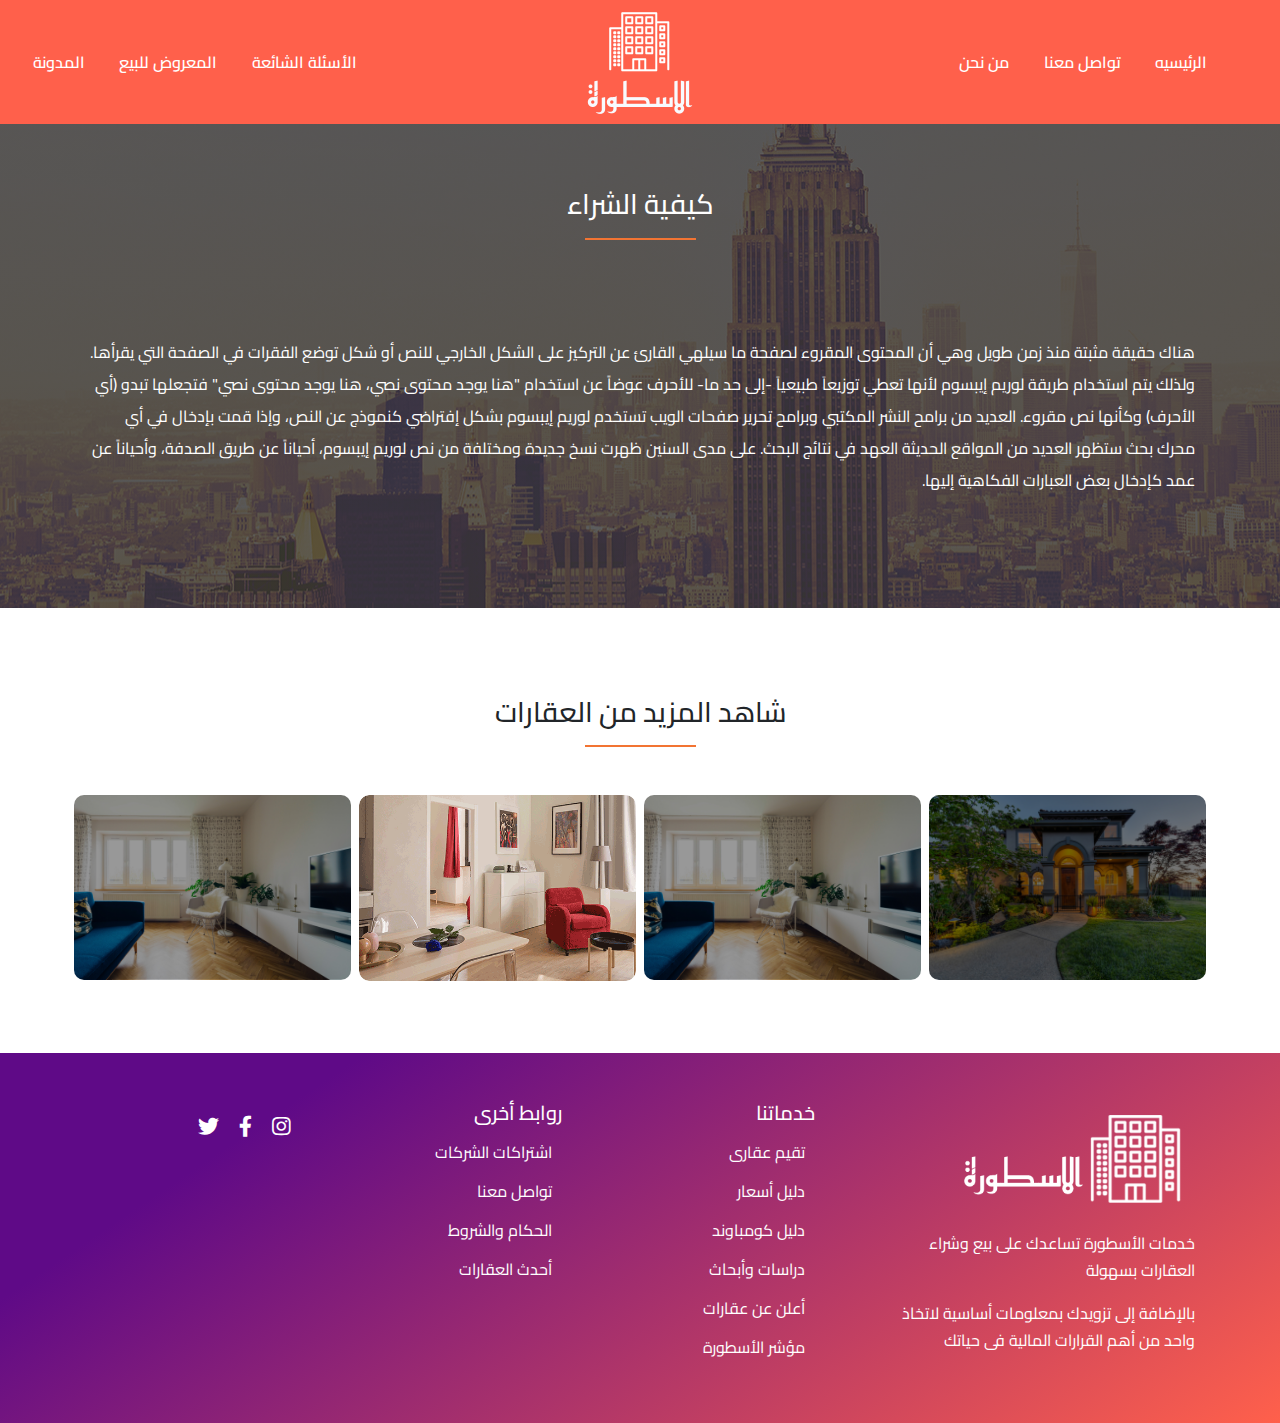
<file: services.html>
<!DOCTYPE html>
<html lang="en">
<head>
    <meta charset="UTF-8">
    <meta name="viewport" content="width=device-width, initial-scale=1.0">
    <meta http-equiv="X-UA-Compatible" content="ie=edge">
    <!--bootstrap file css-->
    <link rel="stylesheet" href="css/bootstrap.min.css">
    <!--google-font-->
    <link href="https://fonts.googleapis.com/css?family=Cairo:400,600,700&display=swap" rel="stylesheet">
     <!--fancybox-->
    <link rel="stylesheet" type="text/css" href="css/jquery.fancybox.min.css">
    <!--main file css-->
    <link rel="stylesheet" href="css/all.min.css">
    <link rel="stylesheet" href="css/style.css">
    <title>الأسطورة</title>
</head>
<body>
    <!--loading page-->
    <div class="loading-page">
        <div class="spinner">
            <div class="dot1"></div>
            <div class="dot2"></div>
        </div>
    </div>
     <!--Main header-->
    <header class="main-header services-header">
        <!--navbar-->
        <nav class="navbar navbar-expand-lg navbar-light">
        <!--logo-->
        <a class="brand2 navbar-brand" href="#"><img src="images/imgs/logo2.png" class="img-fluid" alt="logo-img"/></a>
        <button class="navbar-toggler" type="button" data-toggle="collapse" data-target="#navbarSupportedContent" aria-controls="navbarSupportedContent" aria-expanded="false" aria-label="Toggle navigation">
            <span class="navbar-toggler-icon"></span>
        </button>
        <!--Navbar links-->
        <div class="collapse navbar-collapse" id="navbarSupportedContent">
            <ul class="navbar-nav ml-auto">
                <li class="nav-item active">
                <a class="nav-link" href="index.html">الرئيسيه <span class="sr-only">(current)</span></a>
                </li>
                <li class="nav-item">
                <a class="nav-link" href="#">تواصل معنا</a>
                </li>
                <li class="nav-item">
                <a class="nav-link" href="about.html">من نحن</a>
                </li>
            </ul>
            <ul class="navbar-nav mr-right">
                <li class="nav-item">
                <a class="nav-link" href="popular-asks.html">الأسئلة الشائعة <span class="sr-only">(current)</span></a>
                </li>
                <li class="nav-item">
                <a class="nav-link" href="for-sales.html">المعروض للبيع</a>
                </li>
                <li class="nav-item">
                <a class="nav-link" href="#">المدونة</a>
                </li>
            </ul>        
        </div><!--End Navbar links-->
        </nav><!--End Navbar-->
    <!--header title-->
    </header><!--End Main Header-->
    <!--how-to-buy section-->
    <section class="services-cont py-5 text-center">
        <div class="container">
            <h3 class="my-3 text-center">كيفية الشراء</h3>
            <div class="hr-line mt-1 mb-5 mx-auto"></div>
            <p class="py-5 text-right">
            هناك حقيقة مثبتة منذ زمن طويل وهي أن المحتوى المقروء لصفحة ما سيلهي القارئ عن التركيز على
                الشكل الخارجي للنص أو شكل توضع الفقرات في الصفحة التي يقرأها. 
                ولذلك يتم استخدام
                طريقة لوريم إيبسوم لأنها تعطي توزيعاَ طبيعياَ -إلى حد ما- للأحرف عوضاً عن استخدام
                "هنا يوجد محتوى نصي، هنا يوجد محتوى نصي" فتجعلها تبدو (أي الأحرف) وكأنها
                نص مقروء. العديد من برامح النشر المكتبي وبرامح تحرير صفحات الويب تستخدم لوريم إيبسوم بشكل
                إفتراضي كنموذج عن النص، وإذا قمت بإدخال
                في أي محرك بحث ستظهر العديد من المواقع الحديثة العهد في نتائج البحث. على مدى السنين ظهرت نسخ جديدة 
            ومختلفة من نص لوريم إيبسوم، أحياناً عن طريق الصدفة، وأحياناً عن عمد كإدخال بعض العبارات الفكاهية إليها.
            </p>
        </div>
    </section>
    <!--our-team section-->
    <section class="our-serv text-right py-5 my-md-4">
        <div class="container">
            <h3 class="text-center my-3">شاهد المزيد من العقارات</h3>
            <div class="hr-line mt-1 mb-5 mx-auto"></div>
            <div class="row">
                <div class="col-md-3 px-1">
                    <a href="images/imgs/flat.jpg" data-fancybox="images">
                        <img src="images/imgs/flat.jpg" alt="estate" class="img-fluid">
                    </a>
                </div>
                <div class="col-md-3 px-1">
                    <a href="images/imgs/flat2.jpg" data-fancybox="images">
                        <img src="images/imgs/flat2.jpg" alt="estate" class="img-fluid">
                    </a>
                </div>
                <div class="col-md-3 px-1">
                    <a href="images/imgs/buy3.gif" data-fancybox="images">
                        <img src="images/imgs/buy3.gif" alt="estate" class="img-fluid">
                    </a>
                </div>
                <div class="col-md-3 px-1">
                    <a href="images/imgs/flat2.jpg" data-fancybox="images">
                        <img src="images/imgs/flat2.jpg" alt="estate" class="img-fluid">
                    </a>
                </div>
            </div>
        </div>
    </section>
    <!--footer section-->
    <footer class="py-5 text-right">
        <div class="container">
            <div class="row">
                <div class="col-md-4">
                <img src="images/imgs/footer-logo.png" alt="footer-logo">
                <p>خدمات الأسطورة تساعدك على بيع وشراء العقارات بسهولة</p>
                <p>بالإضافة إلى تزويدك بمعلومات أساسية لاتخاذ واحد من أهم القرارات المالية فى حياتك</p>
                </div>
                <div class="col-md-8">
                <div class="row">
                    <div class="col-md-4">
                        <h5>خدماتنا</h5>
                        <ul class="list-unstyled">
                            <li><a href="">تقيم عقارى</a></li>
                            <li><a href="">دليل أسعار</a></li>
                            <li><a href="">دليل كومباوند</a></li>
                            <li><a href="">دراسات وأبحاث</a></li>
                            <li><a href="">أعلن عن عقارات</a></li>
                            <li><a href="">مؤشر الأسطورة</a></li>
                        </ul>
                    </div>
                        <div class="col-md-4">
                            <h5>روابط أخرى</h5>
                            <ul class="list-unstyled">
                                <li><a href="">اشتراكات الشركات</a></li>
                                <li><a href="">تواصل معنا</a></li>
                                <li><a href="">الحكام والشروط</a></li>
                                <li><a href="">أحدث العقارات</a></li>
                            </ul>
                        </div>
                    <div class="col-md-4">
                        <ul class="list-unstyled">
                            <li class="d-inline-block mx-2"><a class="insta" href=""><i class="fab fa-instagram"></i></a></li>
                            <li class="d-inline-block mx-2"><a class="facebook" href=""><i class="fab fa-facebook-f"></i></a></li>
                            <li class="d-inline-block mx-2"><a class="twitter" href=""><i class="fab fa-twitter"></i></a></li>
                        </ul>
                    </div>
                </div>
            </div><!--End row-->
        </div><!--End container-->
    </footer><!--End footer-->
    <!--jquery/bootstrap/main file js-->
  <script src="js/jquery-3.3.1.min.js"></script>
  <script src="js/rangeslider.min.js"></script>
  <script src="js/jquery.fancybox.min.js"></script>
  <script src="js/popper.min.js"></script>
  <script src="js/bootstrap.min.js"></script>
  <script src="js/main.js"></script>
</body>
</html>
</file>
<file: css/style.css>
/*Global style*/
body{
    direction: rtl;
    font-family: 'Cairo', sans-serif;
    overflow: hidden;
}
.hr-line{
    width: 10%;
    border:1px solid #F27433;
}
.btn-bg:hover{
    color: #FF604B;
}
/*Main Header*/
.main-header{
    position: relative;
    height: 100vh;
    overflow: hidden;
}
video{
    position: absolute;
    top: 0;
    right: 0;
    left: 0;
    bottom: 0;    
}
.overlay{
    position: absolute;
    top: 0;
    right: 0;
    left: 0;
    bottom: 0;
    background: rgba(255,96,75,0.6) ;
    z-index: 2;
}
/*Navbar*/
.header .navbar{
    background: transparent;
}
.navbar-brand img{
    width:150px
}
.navbar-light .navbar-nav .nav-link {
    color: #fff !important;
    font-weight: 600;
}
.header .navbar-light .navbar-nav > .active .nav-link,.header .navbar-light .navbar-nav .nav-link:hover{
    border-bottom: 3px solid #303174;
}
.navbar-expand-lg .navbar-nav .nav-link {
    padding-right: 0.82rem;
    padding-left: 0.82rem;
    margin: 2px 4px;
}
.navbar-toggler{
    background: #fff;
}
/*Header title*/
.header-title{
    position: relative;
    width: 90%;
    margin: auto;
    top: 50%;
    z-index: 444;
    color: #fff;
}
.btn{
    padding: 7px 35px;
}
.btn-bg{
    background: #303174;
    color: #fff;
    border-radius: 30px;
}
/*media query of main-header*/
/*media query of navbar*/
@media (max-width:991px){
    .navbar{
        background: #FF604B;
    }
    .navbar-brand img{
     width:120px
    }
   .header .navbar-light .navbar-nav > .active .nav-link,.header .navbar-light .navbar-nav:hover .nav-link{
        border-bottom: none;
    }
    .header-title{
        top: 60%;
    }
 }
 .bg .nav-item:hover a{
    border: none;
}
@media (min-width: 992px) {
    .navbar-brand{
        position: absolute;
        left: 50%;
        top:40px;
        transform: translateX(-50%);
    }
    .nav-bg{
        background: #FF604B;
        height: 150px;
    }
    .brand2{
        top:-7px
    }
    .main-header.about-header .navbar, .main-header.services-header .navbar,
    .main-header.asks-header .navbar{
     padding: 2.5rem 1rem;
    }
}
/*our-services*/
.our-services{
    overflow: hidden;
}
.our-services .card{
    border: none;
}
.our-services .card-img-top{
    width:17%;
}
.our-services .card-title{
    color: #303174;
}
.our-services .card-text {
    font-size: 14px;
    color: #888;
}
/*our-places*/
.our-places{
    overflow: hidden;
}
.our-places img{
    width:40%;
    transform: rotate(30deg);
}
/*for-sales*/
.for-sale{
    background-image: url(../images/imgs/subtle-pattern-1.jpg);
    background-size: cover;
    overflow: hidden;
}
.for-sale a{
    text-decoration: none;
}
.flip-card {
    display: block;
    position: relative;
    z-index: 1000;
    width: 90%;
    margin:auto;
    height: 380px;
    cursor: pointer;
}
.flip-card .card-front,
.flip-card .card-back {
  -moz-backface-visibility: hidden;
  -webkit-backface-visibility: hidden;
  backface-visibility: hidden;
  -moz-transition: -moz-transform 500ms;
  -o-transition: -o-transform 500ms;
  -webkit-transition: -webkit-transform 500ms;
  transition: transform 500ms;
  display: block;
  height: 100%;
  position: absolute;
  width: 100%;
  box-shadow: 2px 1px 8px rgba(69, 76, 82, 0.8);
  background: #fff;
  -moz-border-radius: 10px;
  -webkit-border-radius: 10px;
  border-radius: 10px;
}
.flip-card .card-front {
    -moz-transform: perspective(300) rotateY(0);
    -webkit-transform: perspective(300) rotateY(0);
    transform: perspective(300) rotateY(0);
    z-index: 900;
    color: #888;
}
.flip-card .card-front p{
    line-height: 1.8;
}
  .flip-card .card-back {
      background: #FF604B;
    -moz-transform: rotateY(-180deg);
    -webkit-transform: rotateY(-180deg);
    transform: rotateY(-180deg);
    z-index: 800;
}
.flip-card .card-back img{
    width: 60%;
    margin: auto;
}
.flip-card .card-back p{
    font-size: 20px;
}
.flip-card:hover .card-front {
    -moz-transform: rotateY(180deg);
    -ms-transform: rotateY(180deg);
    -webkit-transform: rotateY(180deg);
    transform: rotateY(180deg);
    -moz-transform: perspective(300) rotateY(180deg);
    -webkit-transform: perspective(300) rotateY(180deg);
    transform: perspective(300) rotateY(180deg);
  }
  .flip-card:hover .card-back {
    z-index: 950;
    -moz-transform: rotateY(0deg);
    -ms-transform: rotateY(0deg);
    -webkit-transform: rotateY(0deg);
    transform: rotateY(0deg);
    -moz-transform: perspective(300) rotateY(0deg);
    -webkit-transform: perspective(300) rotateY(0deg);
    transform: perspective(300) rotateY(0deg);
  }
.for-sale i, .items-for-sale i{
    color: #F27433;
    padding-left: 10px;
}

/*Contact-us*/
.contact-us{
    overflow: hidden;
}
.contact-us h3{
    color: #fff;
}
.main-contact{
    background-image:url(../images/imgs/contact\ us.gif);
    background-size: cover;
    background-repeat: no-repeat;
    overflow: hidden;
}
.contact-us form{
    width: 70%;
    margin:auto
}
.offers{
    background: #FF604B;
    overflow: hidden;
}
.contact-us .modal{
    font-size:15px;
}
.contact-us .modal h5{
    font-size:1rem;
}
.modal-header .close {
    padding: 1rem;
    margin: -1rem 0;
}
/*media query of contact*/
@media (max-width:767px){
    .contact-us h3{
        font-size: 1.4rem;
    }
    .contact-us form{
        width: 85%;
    }
}
/*Footer*/
footer{
    background-color: #a4508b;
    background-image: linear-gradient(326deg, #ff604b 0%, #5f0a87 80%);    
    overflow: hidden;
}
footer img{
    width: 70%;
}
footer p{
    color: #fff;
    line-height: 1.7;
    padding-left: 50px;
}
footer h5{
    color: #fff;
}
footer ul {
    padding: 0px;
    text-align: right;
    padding-right: 10px;
}
footer ul li a{
    color: #fff;
    text-decoration: none !important;
}
footer ul li{
    margin-top: 15px;
}
footer ul li:hover a{
    color: #FF604B;
}
footer ul li a i{
    font-size: 21px;
}
ul li:hover a.facebook{
    color: #4267B2;
}
ul li:hover a.twitter{
    color: #1DA1F2;
}
/*media query of Footer*/
@media (max-width:992px){
    footer p{
        padding-left: 0;
        text-align: right;
    }
}
@media (max-width:768px){

    footer img{
        width: 50%;
    }
    footer p{
        padding-left: 40px;
    }
    .list-links{
        justify-content: flex-start;
    }
}
/*****About bage*****/
/*main-header about-header navbar*/
.main-header.about-header .navbar, .main-header.services-header .navbar,
.main-header.asks-header .navbar{
    background: #FF604B;
}
.main-header.about-header, .main-header.services-header,
.main-header.asks-header{
    height: auto;
}
/*About section*/
.about{
    background-image: url(../images/imgs/about.jpg);
    overflow: hidden;
    color: #fff;
}
.about p{
    font-size: 17px;
    font-weight: 600;
    line-height: 2.2;
}
/*our-team section*/
.our-team{
    overflow: hidden;
}
.our-team .card{
    width: 90%;
    margin: auto;
    border-radius: 10px;
}
.card-text{
    line-height: 2;
}
/*****services bage*****/
.services-cont{
    background:linear-gradient(rgba(54,54,54,0.8), rgba(54,54,54,0.8)),url('../images/imgs/service-page_02.jpg');
    background-size: cover;
    overflow: hidden;
    color: #fff;
}
.services-cont p{
    line-height: 2;
}
.our-serv img{
    border-radius: 10px;
    transition: all 0.5s;
}
.our-serv img:hover{
    transform: scale(1.1);
}
/*****popular-asks bage*****/
.accordion .btn-link{
    color: #FF604B;
    text-decoration: none;
}
.accordion .btn{
    padding: .375rem .75rem;
}
.accordion .card-body{
    line-height: 1.8;
}
/*****for-sale bage*****/
.items-for-sale{
    overflow: hidden;
}
.page-link{
    color: #FF604B;
}
.items-for-sale .btn-bg{
    box-shadow:0 5px 10px #aaa;
}
.items-for-sale .dropdown-toggle::after{
    position: relative;
    right: 20px;
}
.items-for-sale .dropdown-item:hover{
    background: lightblue;
}
.items-for-sale .card{
    border-radius: .8rem;
}
.items-for-sale .card .btn{
    padding: 5px 20px;
}
/*****land-mark bage*****/
.search{
    background: #CACACA;
}
.search .btn{
    border-radius: 30px;
    outline: 0;
}
.btn-light:hover{
    background: #303174;
    color: #fff;
    border: 1px solid transparent;
}
.search .dropdown {
    position: relative;
}
.search .dropdown-toggle::after{
    position: absolute;
    left: 5%;
    top: 18px;
}
.land-info i{
    color: #FF604B;
    padding-left: 5px;
}
.btn-bg2, .btn-outline-dark{
    border-radius: 15px;
}
.btn-bg2{
    background: #FF604B;
    color: #fff;
    border: 1px solid transparent;
}
.btn-bg2:hover{
    color: #303174;
}
.btn-outline-dark:hover{
    background: #303174;
    border: 1px solid transparent;
}
.land-mark-details h5:first-child{
    border-right:3px solid #FF604B;
}
.land-mark-details p{
    line-height: 1.8;
    font-size: 15px;
    font-weight: 500;
}

.land-mark-details ul li{
    line-height: 1.8;
    margin:5px 10px;
}
/*loading page*/
.loading-page{
    position: fixed;
    top: 0;
    right:0;
    left: 0;
    bottom: 0;
    background: #FF604B;
    z-index: 9999;
}
.spinner {
    margin: 200px auto;
    width: 40px;
    height: 40px;
    position: relative;
    text-align: center;    
    -webkit-animation: sk-rotate 2.0s infinite linear;
    animation: sk-rotate 2.0s infinite linear;
  }
  .dot1, .dot2 {
    width: 60%;
    height: 60%;
    display: inline-block;
    position: absolute;
    top: 0;
    background-color: #fff;
    border-radius: 100%;
    -webkit-animation: sk-bounce 2.0s infinite ease-in-out;
    animation: sk-bounce 2.0s infinite ease-in-out;
  }
  
  .dot2 {
    top: auto;
    bottom: 0;
    -webkit-animation-delay: -1.0s;
    animation-delay: -1.0s;
  }
  
  @-webkit-keyframes sk-rotate { 100% { -webkit-transform: rotate(360deg) }}
  @keyframes sk-rotate { 100% { transform: rotate(360deg); -webkit-transform: rotate(360deg) }}
  
  @-webkit-keyframes sk-bounce {
    0%, 100% { -webkit-transform: scale(0.0) }
    50% { -webkit-transform: scale(1.0) }
  }
  
  @keyframes sk-bounce {
    0%, 100% { 
      transform: scale(0.0);
      -webkit-transform: scale(0.0);
    } 50% { 
      transform: scale(1.0);
      -webkit-transform: scale(1.0);
    }
  }
</file>
